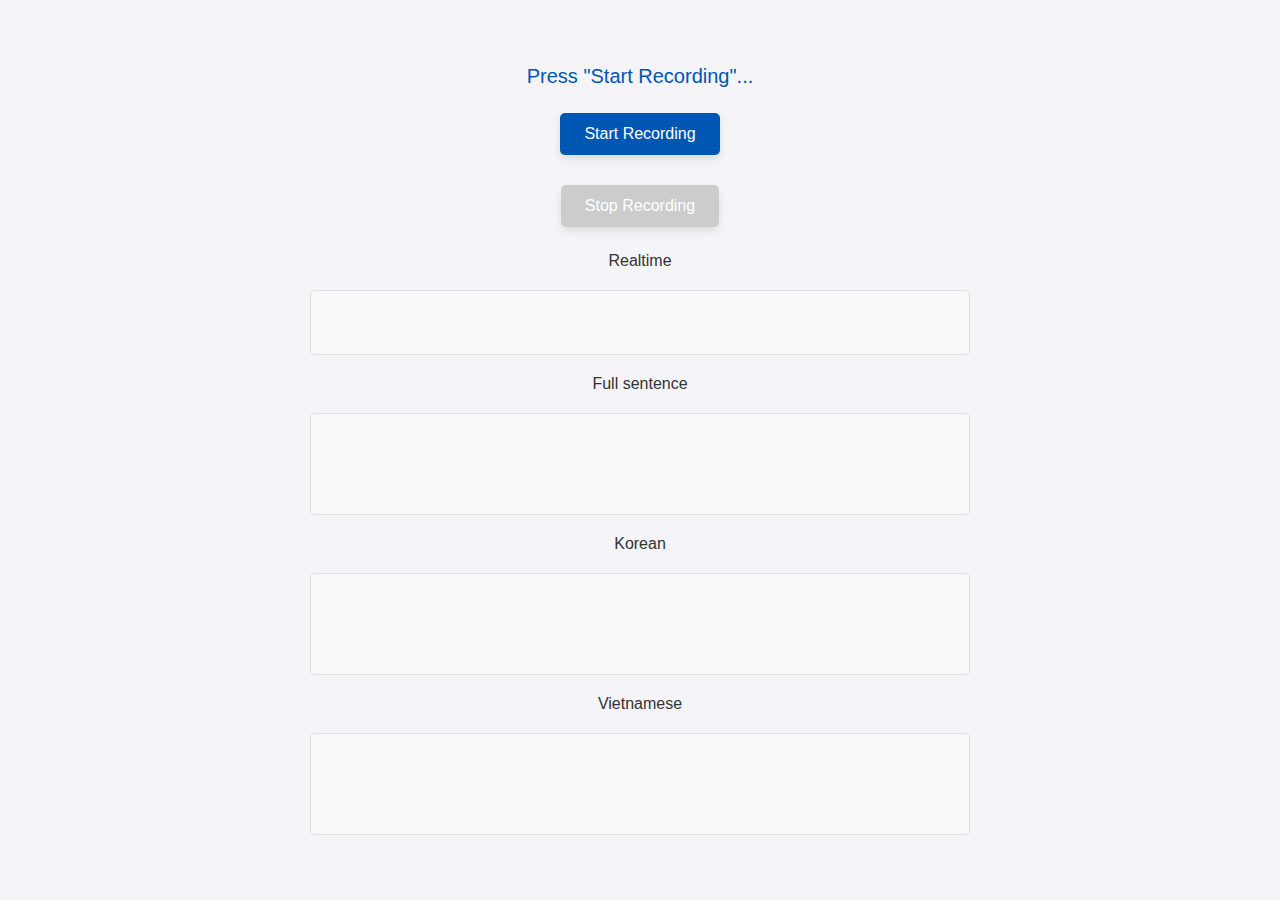
<file: index.html>
<!DOCTYPE html>
<html lang="en">
<head>
  <meta charset="UTF-8">
  <meta name="viewport" content="width=device-width, initial-scale=1.0">
  <title>Browser STT Client</title>
  <style>
    body {
      background-color: #f4f4f9;
      color: #333;
      font-family: 'Segoe UI', Tahoma, Geneva, Verdana, sans-serif;
      display: flex;
      align-items: center;
      justify-content: center;
      height: 100vh;
      margin: 0;
    }
    #container {
      display: flex;
      flex-direction: column;
      align-items: center;
      width: 100%;
      max-width: 700px;
      padding: 20px;
      box-sizing: border-box;
      gap: 20px; /* Add more vertical space between items */
      height: 90%; /* Fixed height to prevent layout shift */
    }
    #status {
      color: #0056b3;
      font-size: 20px;
      text-align: center;
    }
    #transcriptionContainer {
      height: 90px; /* Fixed height for approximately 3 lines of text */
      overflow-y: auto;
      width: 100%;
      padding: 10px;
      box-sizing: border-box;
      background-color: #f9f9f9;
      border: 1px solid #ddd;
      border-radius: 5px;
    }
    #transcription {
      font-size: 18px;
      line-height: 1.6;
      color: #333;
      word-wrap: break-word;
    }
    #fullTextContainer {
      height: 150px; /* Fixed height to prevent layout shift */
      overflow-y: auto;
      width: 100%;
      padding: 10px;
      box-sizing: border-box;
      background-color: #f9f9f9;
      border: 1px solid #ddd;
      border-radius: 5px;
    }
    #fullText {
      color: #4CAF50;
      font-size: 18px;
      font-weight: 600;
      word-wrap: break-word;
    }
    #fullTextContainer_ko {
      height: 150px; /* Fixed height to prevent layout shift */
      overflow-y: auto;
      width: 100%;
      padding: 10px;
      box-sizing: border-box;
      background-color: #f9f9f9;
      border: 1px solid #ddd;
      border-radius: 5px;
    }
    #fullText_ko {
      color: #4c6faf;
      font-size: 18px;
      font-weight: 600;
      word-wrap: break-word;
    }
    #fullTextContainer_vi {
      height: 150px; /* Fixed height to prevent layout shift */
      overflow-y: auto;
      width: 100%;
      padding: 10px;
      box-sizing: border-box;
      background-color: #f9f9f9;
      border: 1px solid #ddd;
      border-radius: 5px;
    }
    #fullText_vi {
      color: #af6f4c;
      font-size: 18px;
      font-weight: 600;
      word-wrap: break-word;
    }
    .last-word {
      color: #007bff;
      font-weight: 600;
    }
    button {
      padding: 12px 24px;
      font-size: 16px;
      cursor: pointer;
      border: none;
      border-radius: 5px;
      margin: 5px;
      transition: background-color 0.3s ease;
      color: #fff;
      background-color: #0056b3;
      box-shadow: 0 4px 8px rgba(0, 0, 0, 0.1);
    }
    button:hover {
      background-color: #007bff;
    }
    button:disabled {
      background-color: #cccccc;
      cursor: not-allowed;
    }
  </style>
</head>
<body>
  <div id="container">
    <div id="status">Press "Start Recording"...</div>
    <button id="startButton" onclick="startRecording()">Start Recording</button>
    <button id="stopButton" onclick="stopRecording()" disabled>Stop Recording</button>
    Realtime
    <div id="transcriptionContainer">
      <div id="transcription" class="realtime"></div>
    </div>
    Full sentence
    <div id="fullTextContainer">
      <div id="fullText"></div>
    </div>
    Korean
    <div id="fullTextContainer_ko">
      <div id="fullText_ko"></div>
    </div>
    Vietnamese
    <div id="fullTextContainer_vi">

      <div id="fullText_vi"></div>
    </div>
  </div>

  <script>
    const statusDiv = document.getElementById("status");
    const transcriptionDiv = document.getElementById("transcription");
    const fullTextDiv = document.getElementById("fullText");
    const fullTextDiv_ko = document.getElementById("fullText_ko");
    const fullTextDiv_vi = document.getElementById("fullText_vi");
    const startButton = document.getElementById("startButton");
    const stopButton = document.getElementById("stopButton");

    // const controlURL = "ws://127.0.0.1:8011";
    // const dataURL = "ws://127.0.0.1:8012";
    // const controlURL = "wss://13ff-35-198-216-50.ngrok-free.app"
    const dataURL = "wss://3bd7-35-197-128-191.ngrok-free.app"
    let dataSocket;
    let audioContext;
    let mediaStream;
    let mediaProcessor;

    // Connect to the data WebSocket
    function connectToDataSocket() {
      dataSocket = new WebSocket(dataURL);

      dataSocket.onopen = () => {
        statusDiv.textContent = "Connected to STT server.";
        console.log("Connected to data WebSocket.");
      };

      dataSocket.onmessage = (event) => {
        try {
          const message = JSON.parse(event.data);

          if (message.type === "realtime") {
            // Show real-time transcription with the last word in bold, orange
            let words = message.text.split(" ");
            let detected_realtime_language = message.detected_realtime_language;
            let lastWord = words.pop();
            transcriptionDiv.innerHTML = `${words.join(" ")} <span class="last-word">${lastWord}</span>`;
            console.log(detected_realtime_language);
            // Auto-scroll to the bottom of the transcription container
            const transcriptionContainer = document.getElementById("transcriptionContainer");
            transcriptionContainer.scrollTop = transcriptionContainer.scrollHeight;
          } else if (message.type === "fullSentence") {
            // Accumulate the final transcription in green
            fullTextDiv.innerHTML += message.text + " ";
            transcriptionDiv.innerHTML = message.text;
            detected_language = message.detected_language;
            console.log('detected_language: '+detected_language);
            console.log('message.text_ko: '+message.text_ko);
            console.log('message.text_vi: '+message.text_vi);

            fullTextDiv_ko.innerHTML += message.text_ko + " ";
            fullTextDiv_vi.innerHTML += message.text_vi + " ";
            // Scroll to the bottom of fullTextContainer when new text is added
            const fullTextContainer = document.getElementById("fullTextContainer");
            fullTextContainer.scrollTop = fullTextContainer.scrollHeight;

            const fullTextContainer_ko = document.getElementById("fullTextContainer_ko");
            fullTextContainer_ko.scrollTop = fullTextContainer_ko.scrollHeight;

            const fullTextContainer_vi = document.getElementById("fullTextContainer_vi");
            fullTextContainer_vi.scrollTop = fullTextContainer_vi.scrollHeight;
          }
        } catch (e) {
          console.error("Error parsing message:", e);
        }
      };

      dataSocket.onclose = () => {
        statusDiv.textContent = "Disconnected from STT server.";
      };

      dataSocket.onerror = (error) => {
        console.error("WebSocket error:", error);
        statusDiv.textContent = "Error connecting to the STT server.";
      };
    }

    // Start recording audio from the microphone
    async function startRecording() {
      try {
        startButton.disabled = true;
        stopButton.disabled = false;
        statusDiv.textContent = "Recording...";
        transcriptionDiv.textContent = "";
        fullTextDiv.textContent = "";

        audioContext = new AudioContext();
        mediaStream = await navigator.mediaDevices.getUserMedia({ audio: true });
        const input = audioContext.createMediaStreamSource(mediaStream);

        // Set up processor for audio chunks
        mediaProcessor = audioContext.createScriptProcessor(1024, 1, 1);
        mediaProcessor.onaudioprocess = (event) => {
          const audioData = event.inputBuffer.getChannelData(0);
          sendAudioChunk(audioData, audioContext.sampleRate);
        };

        input.connect(mediaProcessor);
        mediaProcessor.connect(audioContext.destination);

        connectToDataSocket();
      } catch (error) {
        console.error("Error accessing microphone:", error);
        statusDiv.textContent = "Error accessing microphone.";
        stopRecording();
      }
    }

    // Stop recording audio and close resources
    function stopRecording() {
      if (mediaProcessor && audioContext) {
        mediaProcessor.disconnect();
        audioContext.close();
      }

      if (mediaStream) {
        mediaStream.getTracks().forEach(track => track.stop());
      }

      if (dataSocket) {
        dataSocket.close();
      }

      startButton.disabled = false;
      stopButton.disabled = true;
      statusDiv.textContent = "Stopped recording.";
    }

    // Send an audio chunk to the server
    function sendAudioChunk(audioData, sampleRate) {
      if (dataSocket && dataSocket.readyState === WebSocket.OPEN) {
        const float32Array = new Float32Array(audioData);
        const pcm16Data = new Int16Array(float32Array.length);

        for (let i = 0; i < float32Array.length; i++) {
          pcm16Data[i] = Math.max(-1, Math.min(1, float32Array[i])) * 0x7FFF;
        }

        const metadata = JSON.stringify({ sampleRate });
        const metadataLength = new Uint32Array([metadata.length]);
        const metadataBuffer = new TextEncoder().encode(metadata);

        const message = new Uint8Array(
          metadataLength.byteLength + metadataBuffer.byteLength + pcm16Data.byteLength
        );
        
        message.set(new Uint8Array(metadataLength.buffer), 0);
        message.set(metadataBuffer, metadataLength.byteLength);
        message.set(new Uint8Array(pcm16Data.buffer), metadataLength.byteLength + metadataBuffer.byteLength);

        dataSocket.send(message);
      }
    }
  </script>
</body>
</html>
</file>
